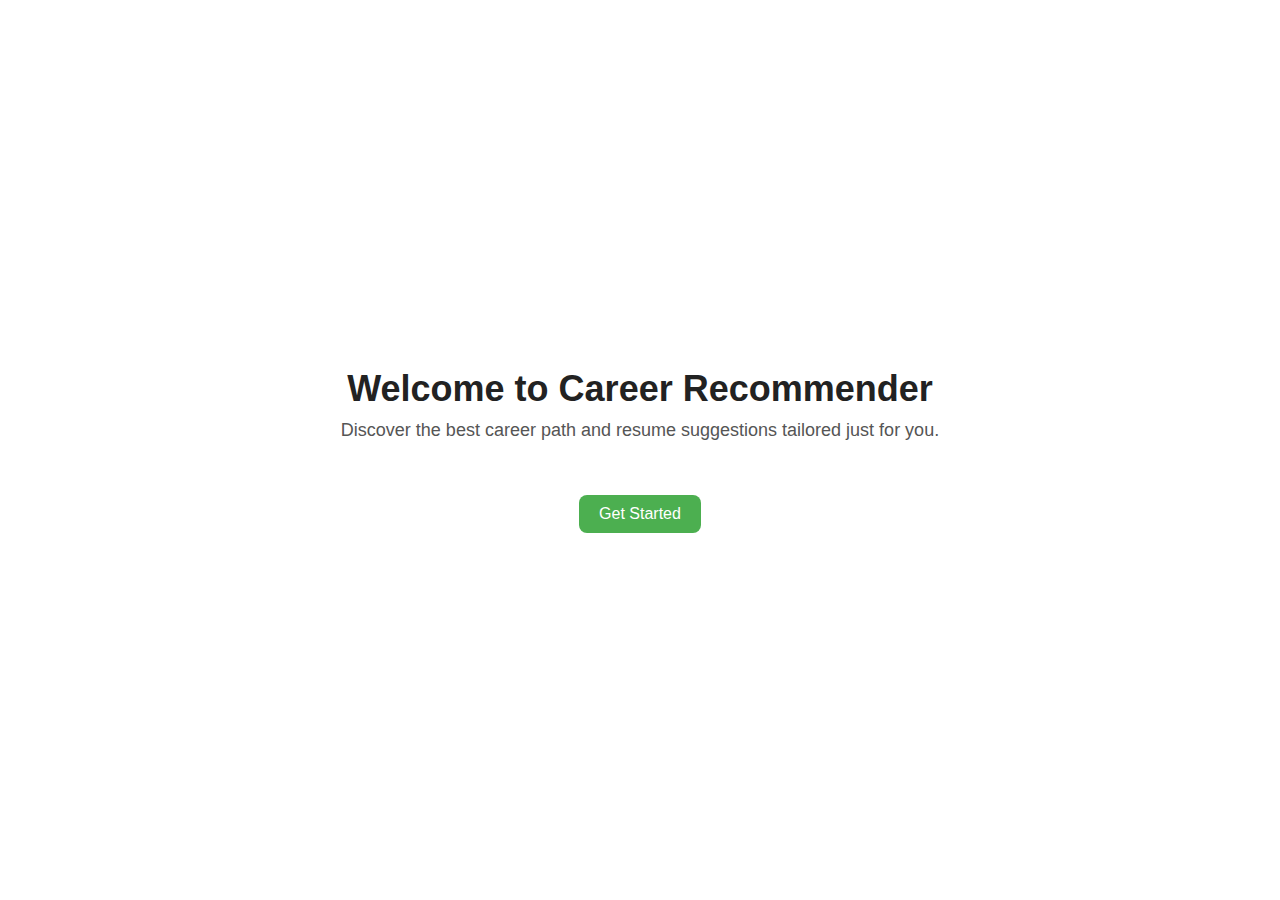
<file: index.html>
<!DOCTYPE html>
<html lang="en">
<head>
  <meta charset="UTF-8" />
  <meta name="viewport" content="width=device-width, initial-scale=1.0"/>
  <title>Welcome - Career Guide</title>
  <link rel="stylesheet" href="style.css" />
  <style>
    body {
      background: url('https://images.unsplash.com/photo-1519389950473-47ba0277781c') no-repeat center center/cover;
      margin: 0;
      padding: 0;
    }
    .welcome-overlay {
      background: rgba(255, 255, 255, 0.85);
      width: 100%;
      height: 100vh;
      display: flex;
      justify-content: center;
      align-items: center;
      flex-direction: column;
      text-align: center;
    }
    .welcome-overlay h1 {
      font-size: 36px;
      margin-bottom: 10px;
    }
    .welcome-overlay p {
      font-size: 18px;
      max-width: 600px;
      margin-bottom: 30px;
    }
  </style>
</head>
<body>
  <div class="welcome-overlay">
    <h1>Welcome to Career Recommender</h1>
    <p>Discover the best career path and resume suggestions tailored just for you.</p>
    <a href="login.html"><button>Get Started</button></a>
  </div>
</body>
</html>
</file>
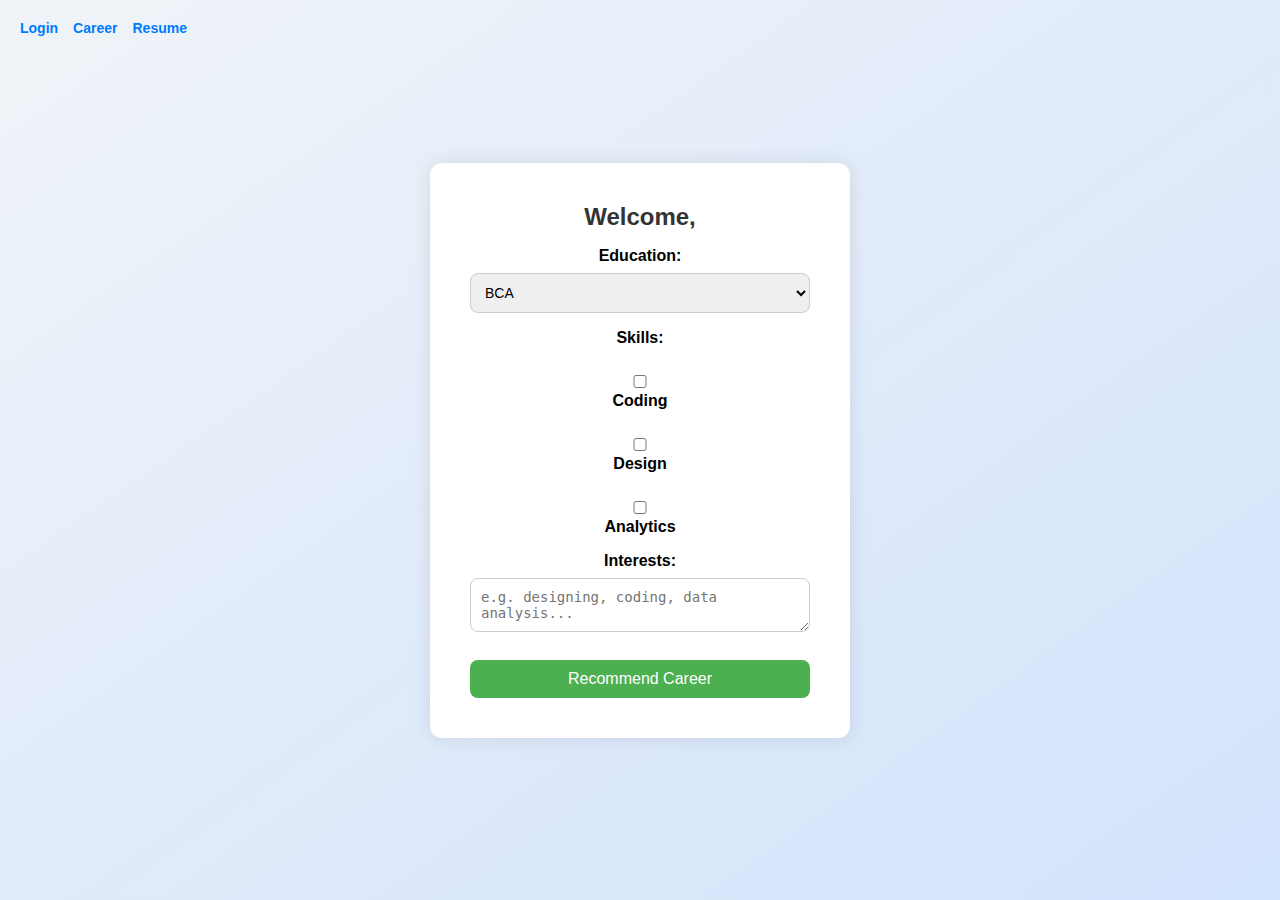
<file: career.html>
<!DOCTYPE html>
<html lang="en">
<head>
  <meta charset="UTF-8"/>
  <meta name="viewport" content="width=device-width, initial-scale=1.0"/>
  <title>Career Recommendation</title>
  <link rel="stylesheet" href="style.css"/>
</head>
<script>
  document.addEventListener("DOMContentLoaded", function () {
    // now JS is safe to run
  });
</script>

<body>
  <nav>
    <a href="login.html">Login</a>
    <a href="career.html">Career</a>
    <a href="resume.html">Resume</a>
  </nav>
  <div class="main-container">
    <h2>Welcome, <span id="user"></span></h2>
    <form id="careerForm">
      <label>Education:</label>
      <select id="education">
        <option value="BCA">BCA</option>
        <option value="B.Tech">B.Tech</option>
        <option value="Arts">Arts</option>
      </select>

      <label>Skills:</label>
      <label><input type="checkbox" value="Coding"> Coding</label>
      <label><input type="checkbox" value="Design"> Design</label>
      <label><input type="checkbox" value="Analytics"> Analytics</label>

      <label>Interests:</label>
      <textarea id="interests" placeholder="e.g. designing, coding, data analysis..."></textarea>

      <button type="submit">Recommend Career</button>
    </form>
    <div id="recommendation"></div>
  </div>

  <script src="career.js"></script>
</body>
</html>
</file>
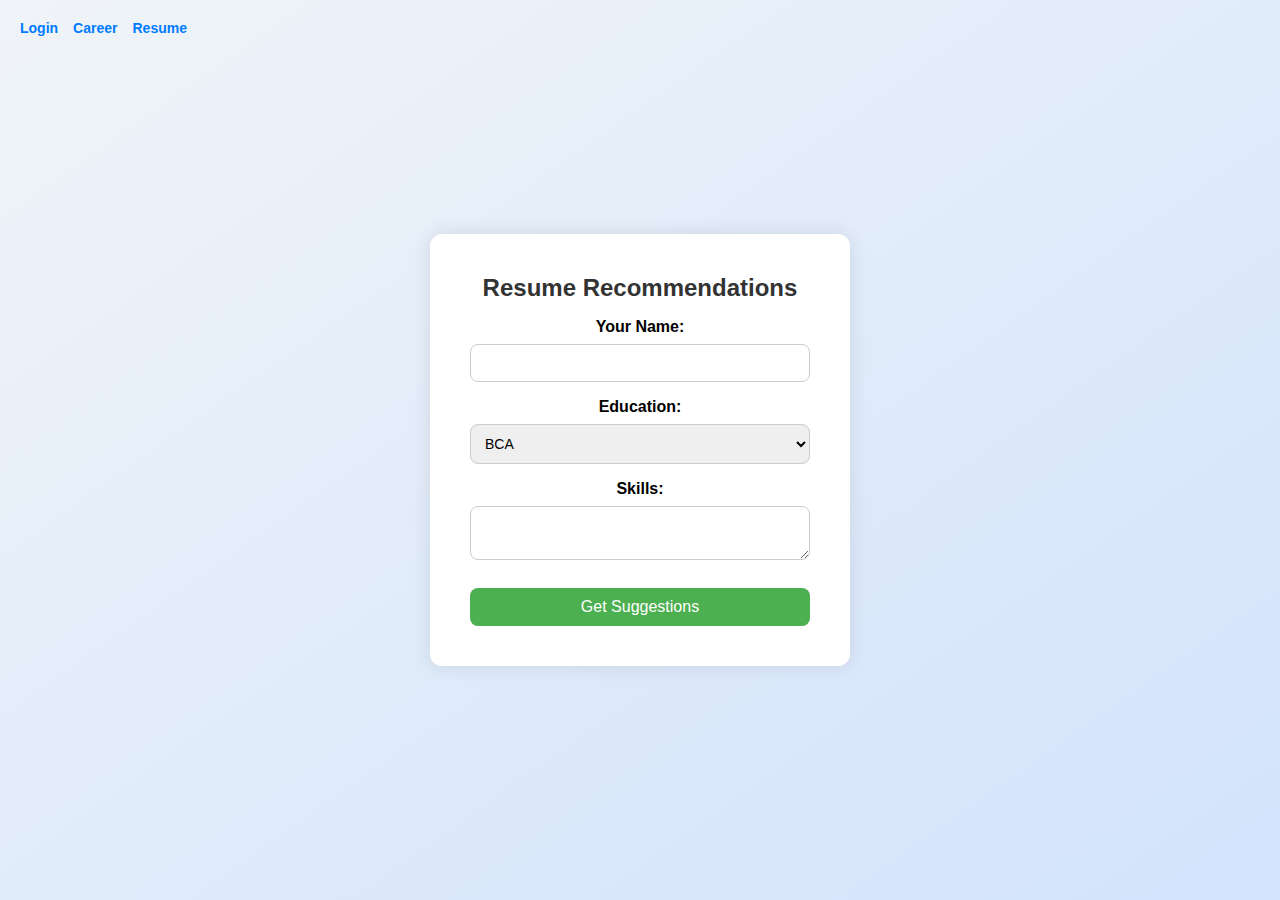
<file: resume.html>
<!DOCTYPE html>
<html lang="en">
<head>
  <meta charset="UTF-8"/>
  <meta name="viewport" content="width=device-width, initial-scale=1.0"/>
  <title>Resume Builder</title>
  <link rel="stylesheet" href="style.css"/>
</head>
<script>
  document.addEventListener("DOMContentLoaded", function () {
    // now JS is safe to run
  });
</script>

<body>
  <nav>
    <a href="login.html">Login</a>
    <a href="career.html">Career</a>
    <a href="resume.html">Resume</a>
  </nav>
  <div class="main-container">
    <h2>Resume Recommendations</h2>
    <form id="resumeForm">
      <label>Your Name:</label>
      <input type="text" id="name" required />

      <label>Education:</label>
      <select id="education">
        <option value="BCA">BCA</option>
        <option value="B.Tech">B.Tech</option>
        <option value="Arts">Arts</option>
      </select>

      <label>Skills:</label>
      <textarea id="skills" required></textarea>

      <button type="submit">Get Suggestions</button>
    </form>
    <div id="suggestions"></div>
  </div>
  <script src="resume.js"></script>
</body>
</html>
</file>
<file: style.css>
* {
  box-sizing: border-box;
  margin: 0;
  padding: 0;
}

body {
  font-family: 'Segoe UI', sans-serif;
  height: 100vh;
  background: linear-gradient(135deg, #000000, #434343); /* Black gradient */
  display: flex;
  align-items: center;
  justify-content: center;
}
body {
  display: flex;
  flex-direction: column;
  justify-content: flex-start;
  align-items: center;
  min-height: 100vh;
  background: #eef2f3;
  margin: 0;
  padding: 0;
}
body {
  font-family: 'Segoe UI', sans-serif;
  background: linear-gradient(to bottom right, #f0f4f8, #d2e3fc);
  margin: 0;
  padding: 0;
  display: flex;
  justify-content: center;
  align-items: center;
  height: 100vh;
}

.login-container, .main-container {
  background: #ffffff;
  padding: 40px;
  border-radius: 12px;
  box-shadow: 0 0 20px rgba(0, 0, 0, 0.1);
  width: 90%;
  max-width: 420px;
  text-align: center;
  transition: all 0.3s ease;
}

.login-container img {
  width: 100px;
  margin-bottom: 20px;
}

h2 {
  margin-bottom: 10px;
  color: #333;
}

p {
  margin-bottom: 20px;
  color: #555;
  font-size: 14px;
}

button {
  padding: 12px 24px;
  background: #007bff;
  color: white;
  border: none;
  border-radius: 8px;
  cursor: pointer;
  font-size: 16px;
  transition: background 0.3s ease, transform 0.2s ease;
}

button:hover {
  background-color: #0056b3;
  transform: scale(1.05);
}

input, select, textarea {
  width: 100%;
  margin-top: 12px;
  padding: 10px;
  border: 1px solid #ccc;
  border-radius: 8px;
  font-size: 14px;
}

nav {
  position: absolute;
  top: 20px;
  left: 20px;
  display: flex;
  gap: 15px;
}

nav a {
  text-decoration: none;
  color: #007bff;
  font-weight: bold;
  font-size: 14px;
  transition: color 0.3s ease;
}

nav a:hover {
  color: #0056b3;
}


.container {
  background: #ffffff;
  padding: 2rem;
  border-radius: 12px;
  max-width: 600px;
  width: 100%;
  box-shadow: 0 4px 15px rgba(0, 0, 0, 0.3);
}

h1 {
  text-align: center;
  color: #222;
  margin-bottom: 1rem;
}

label {
  display: block;
  margin-top: 1rem;
  font-weight: bold;
}

input[type="text"],
textarea,
select {
  width: 100%;
  padding: 10px;
  margin-top: 0.5rem;
  border: 1px solid #ccc;
  border-radius: 8px;
}

input[type="checkbox"] {
  margin-right: 8px;
}

.skills-group {
  margin-top: 0.5rem;
}
#skillsSection {
  margin-top: 20px;
}

.skills-grid {
  display: grid;
  grid-template-columns: repeat(auto-fit, minmax(160px, 1fr));
  gap: 10px;
  margin-top: 10px;
}

.skills-grid label {
  background-color: #f4f4f4;
  padding: 8px 12px;
  border-radius: 8px;
  display: block;
  cursor: pointer;
  border: 1px solid #ccc;
  transition: background-color 0.2s ease;
}

.skills-grid input[type="checkbox"] {
  margin-right: 6px;
}

.skills-grid label:hover {
  background-color: #e0f7fa;
}

button {
  margin-top: 1.5rem;
  padding: 10px 20px;
  background-color: #4CAF50;
  color: white;
  border: none;
  border-radius: 8px;
  cursor: pointer;
  width: 100%;
  font-size: 1rem;
}

button:hover {
  background-color: #45a049;
}

#results {
  margin-top: 2rem;
  padding: 1rem;
  background-color: #e8f5e9;
  border: 1px solid #c8e6c9;
  border-radius: 10px;
}

ul {
  padding-left: 1.2rem;
}

a {
  color: #007bff;
  text-decoration: none;
}

a:hover {
  text-decoration: underline;
}
</file>
